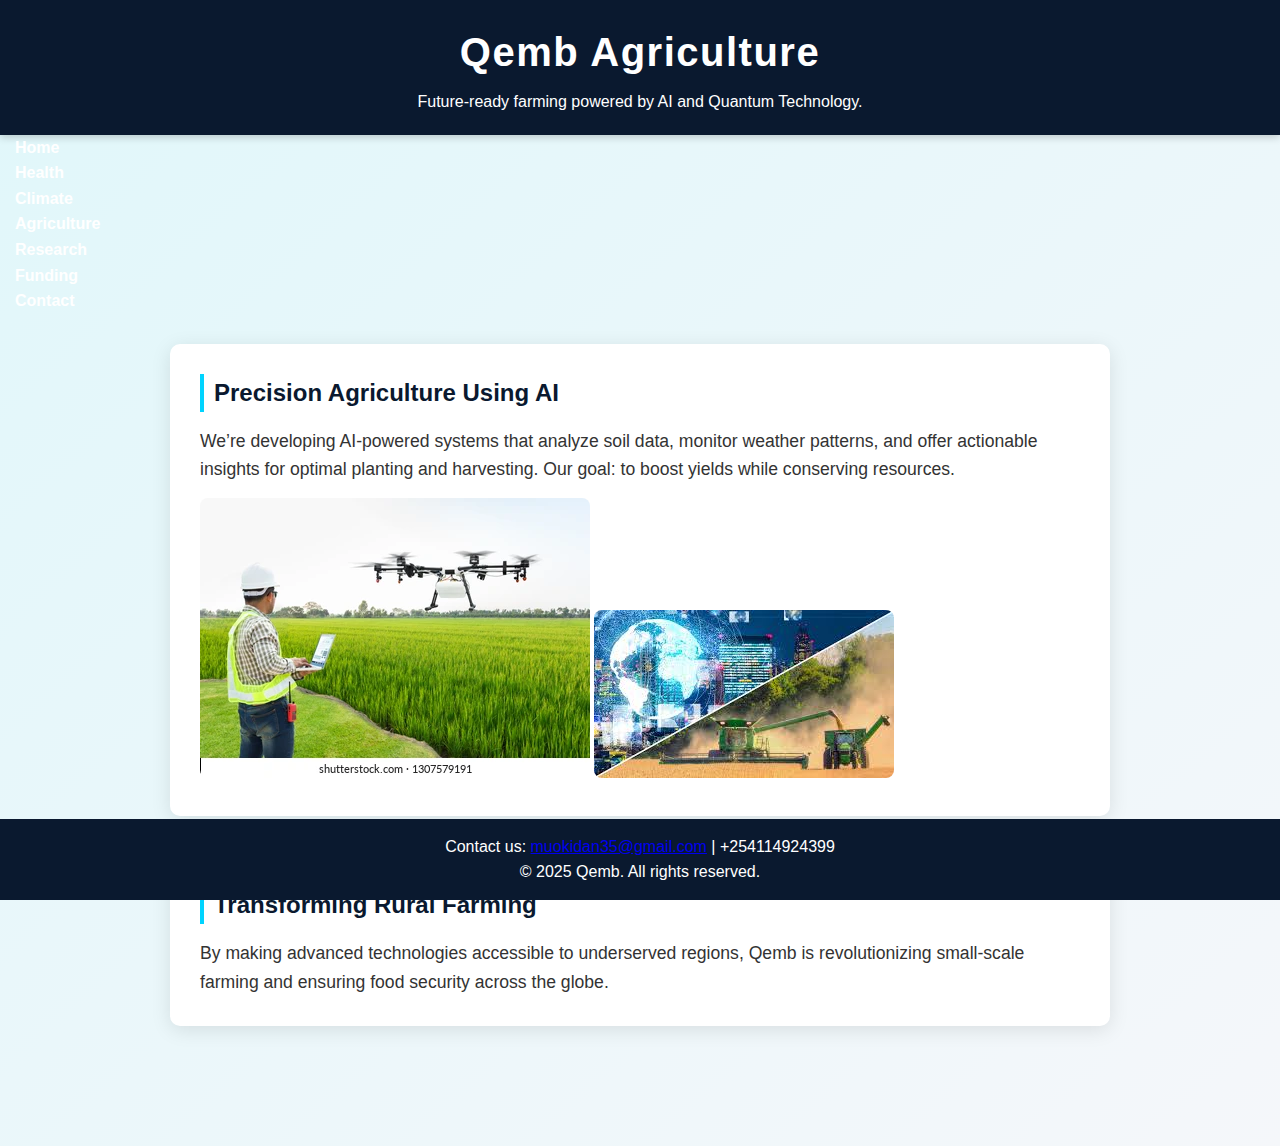
<file: agriculture.html>
<!DOCTYPE html>
<html lang="en">
<head>
  <meta charset="UTF-8" />
  <meta name="viewport" content="width=device-width, initial-scale=1.0" />
  <title>Qemb Agriculture – AI & Quantum for Food Security</title>
  <meta name="description" content="Qemb empowers agriculture with AI and quantum tools to boost crop yields, manage resources, and support farmers globally." />
  <meta name="keywords" content="Qemb, smart agriculture, AI farming, precision agriculture, food security, quantum agriculture" />
  <link rel="stylesheet" href="qemb.css" />
</head>
<body>
  <header>
    <h1>Qemb Agriculture</h1>
    <p>Future-ready farming powered by AI and Quantum Technology.</p>
  </header>

  <nav>
    <ul>
      <li><a href="index.html">Home</a></li>
      <li><a href="health.html">Health</a></li>
      <li><a href="climate.html">Climate</a></li>
      <li><a href="agriculture.html">Agriculture</a></li>
      <li><a href="research.html">Research</a></li>
      <li><a href="funding.html">Funding</a></li>
      <li><a href="contact.html">Contact</a></li>
    </ul>
  </nav>

  <main>
    <section>
      <h2>Precision Agriculture Using AI</h2>
      <p>We’re developing AI-powered systems that analyze soil data, monitor weather patterns, and offer actionable insights for optimal planting and harvesting. Our goal: to boost yields while conserving resources.</p>
      <img src="AgricultureImage1.webp" alt="Drone monitoring farmland with AI" />
      <img src="AgricultureImage2.jpg" alt="Quantum computing for crop analysis" />
    </section>

    <section>
      <h2>Transforming Rural Farming</h2>
      <p>By making advanced technologies accessible to underserved regions, Qemb is revolutionizing small-scale farming and ensuring food security across the globe.</p>
    </section>
  </main>

  <footer>
    <p>Contact us: <a href="mailto:muokidan35@gmail.com">muokidan35@gmail.com</a> | +254114924399</p>
    <p>© 2025 Qemb. All rights reserved.</p>
  </footer>
</body>
</html>
</file>
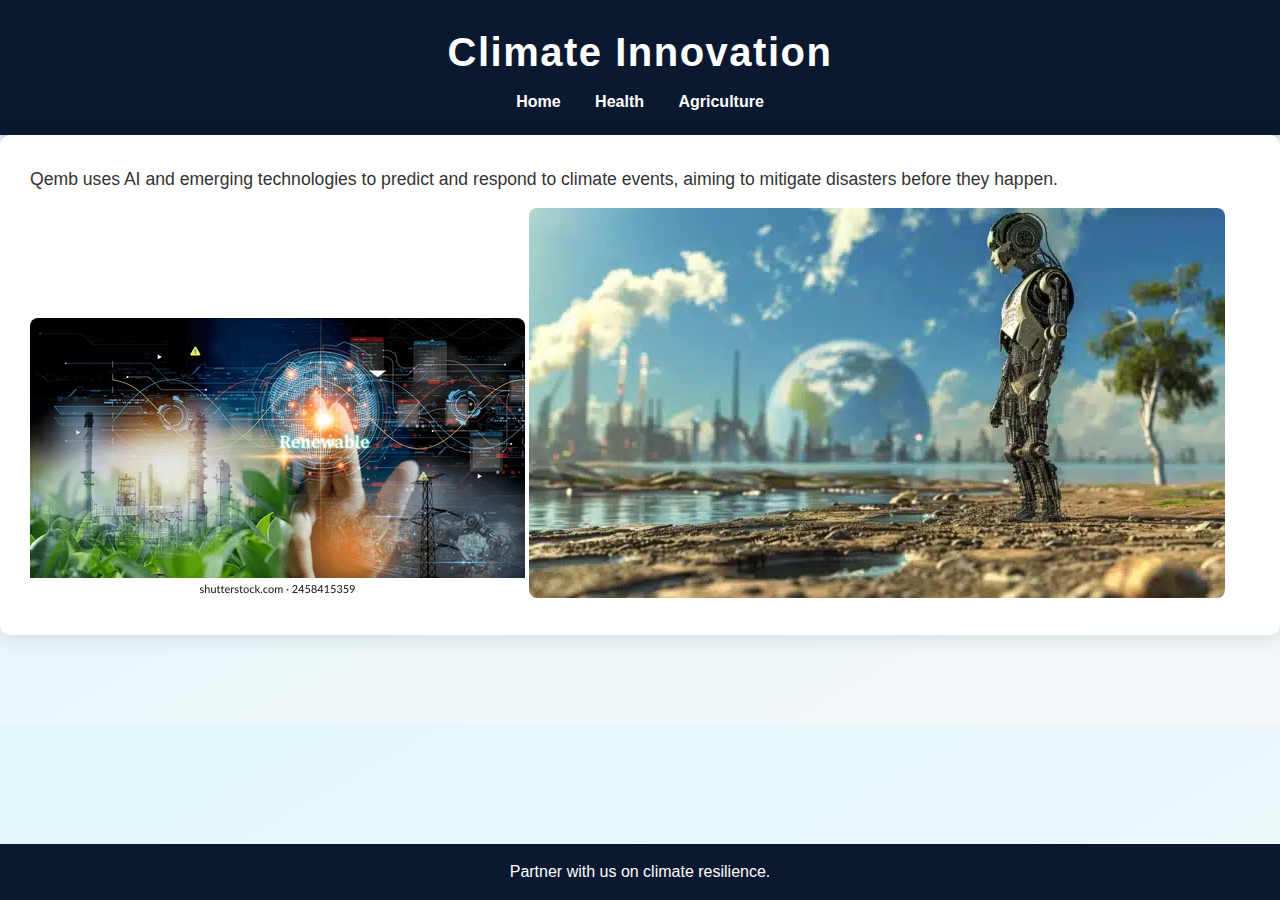
<file: climate.html>
<!DOCTYPE html>
<html lang="en">
<head>
  <meta charset="UTF-8" />
  <meta name="viewport" content="width=device-width, initial-scale=1.0" />
  <title>Qemb | Climate</title>
  <link rel="stylesheet" href="qemb.css" />
</head>
<body>
  <header>
    <h1>Climate Innovation</h1>
    <nav>
      <a href="index.html">Home</a>
      <a href="health.html">Health</a>
      <a href="agriculture.html">Agriculture</a>
    </nav>
  </header>

  <section>
    <p>Qemb uses AI and emerging technologies to predict and respond to climate events, aiming to mitigate disasters before they happen.</p>
    <img src="ClimateImage1.webp" alt="Climate Prediction">
    <img src="ClimateImage2.webp" alt="Disaster Response AI">
  </section>

  <footer>
    <p>Partner with us on climate resilience.</p>
  </footer>
</body>
</html>
</file>
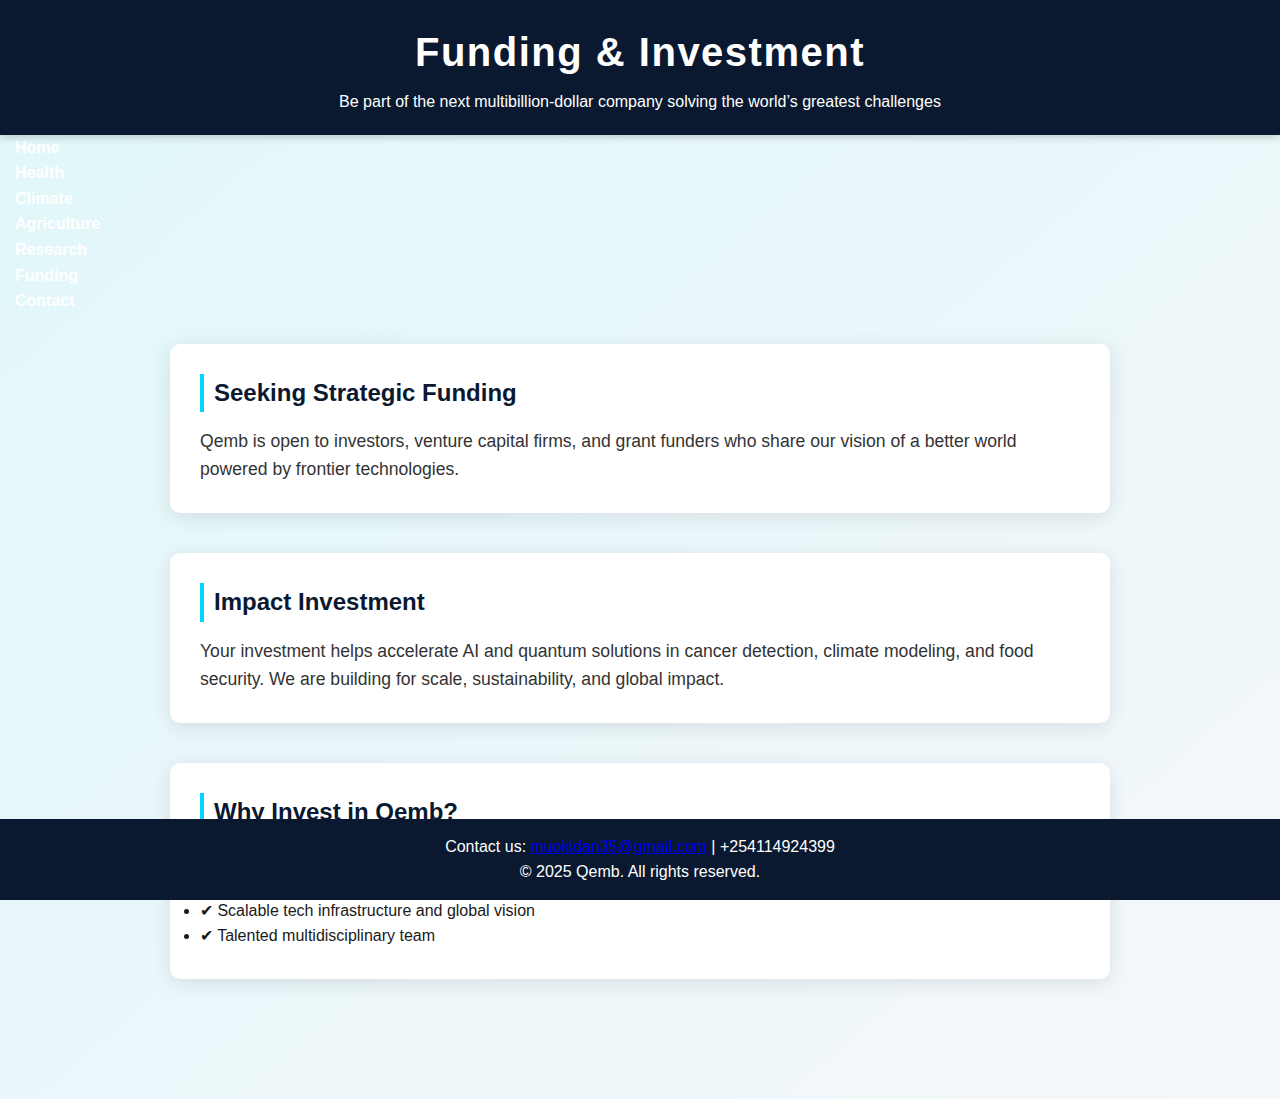
<file: funding.html>
<!DOCTYPE html>
<html lang="en">
<head>
  <meta charset="UTF-8" />
  <meta name="viewport" content="width=device-width, initial-scale=1.0" />
  <title>Qemb Funding – Invest in the Future of AI & Quantum</title>
  <meta name="description" content="Partner with Qemb through funding and investment opportunities. Help us scale AI and quantum tech for healthcare, climate, and agriculture." />
  <meta name="keywords" content="Qemb, investment, funding, venture capital, AI startup, quantum technology, tech funding, impact investment" />
  <link rel="stylesheet" href="qemb.css" />
</head>
<body>
  <header>
    <h1>Funding & Investment</h1>
    <p>Be part of the next multibillion-dollar company solving the world’s greatest challenges</p>
  </header>

  <nav>
    <ul>
      <li><a href="index.html">Home</a></li>
      <li><a href="health.html">Health</a></li>
      <li><a href="climate.html">Climate</a></li>
      <li><a href="agriculture.html">Agriculture</a></li>
      <li><a href="research.html">Research</a></li>
      <li><a href="funding.html">Funding</a></li>
      <li><a href="contact.html">Contact</a></li>
    </ul>
  </nav>

  <main>
    <section>
      <h2>Seeking Strategic Funding</h2>
      <p>Qemb is open to investors, venture capital firms, and grant funders who share our vision of a better world powered by frontier technologies.</p>
    </section>

    <section>
      <h2>Impact Investment</h2>
      <p>Your investment helps accelerate AI and quantum solutions in cancer detection, climate modeling, and food security. We are building for scale, sustainability, and global impact.</p>
    </section>

    <section>
      <h2>Why Invest in Qemb?</h2>
      <ul>
        <li>✔ Proven research pipeline in AI/Quantum</li>
        <li>✔ High-impact sectors: Health, Climate, Agriculture</li>
        <li>✔ Scalable tech infrastructure and global vision</li>
        <li>✔ Talented multidisciplinary team</li>
      </ul>
    </section>
  </main>

  <footer>
    <p>Contact us: <a href="mailto:muokidan35@gmail.com">muokidan35@gmail.com</a> | +254114924399</p>
    <p>© 2025 Qemb. All rights reserved.</p>
  </footer>
</body>
</html>
</file>
<file: qemb.css>
/* Reset and Base Styling */
* {
  margin: 0;
  padding: 0;
  box-sizing: border-box;
  font-family: 'Segoe UI', Tahoma, Geneva, Verdana, sans-serif;
}

body {
  background: linear-gradient(to bottom right, #e0f7fa, #f5f7fa);
  color: #1a1a1a;
  line-height: 1.6;
  font-size: 16px;
  padding-bottom: 50px;
}

/* Header */
header {
  background: #0a192f;
  color: #ffffff;
  padding: 20px 0;
  text-align: center;
  box-shadow: 0 2px 8px rgba(0, 0, 0, 0.2);
}

header h1 {
  font-size: 2.5em;
  margin-bottom: 5px;
  letter-spacing: 1.5px;
}

nav a {
  color: #ffffff;
  margin: 0 15px;
  text-decoration: none;
  font-weight: bold;
  transition: color 0.3s ease;
}

nav a:hover {
  color: #00d4ff;
}

/* Main content */
main {
  padding: 30px;
  max-width: 1000px;
  margin: auto;
}

/* Sections */
section {
  margin-bottom: 40px;
  background: #ffffff;
  border-radius: 10px;
  box-shadow: 0 4px 20px rgba(0, 0, 0, 0.1);
  padding: 30px;
}

section h2 {
  color: #0a192f;
  margin-bottom: 15px;
  border-left: 4px solid #00d4ff;
  padding-left: 10px;
}

section p {
  font-size: 1.1em;
  color: #333333;
}

/* Images */
img {
  max-width: 100%;
  border-radius: 8px;
  margin-top: 15px;
}

/* Footer */
footer {
  background-color: #0a192f;
  color: #ffffff;
  text-align: center;
  padding: 15px 0;
  position: fixed;
  bottom: 0;
  width: 100%;
}

/* Buttons and Links */
button, a.button {
  background: #00d4ff;
  color: #0a192f;
  padding: 10px 20px;
  border: none;
  border-radius: 8px;
  font-weight: bold;
  text-transform: uppercase;
  cursor: pointer;
  transition: all 0.3s ease;
  text-decoration: none;
}

button:hover, a.button:hover {
  background: #007a99;
  color: #fff;
}

/* Responsive */
@media screen and (max-width: 768px) {
  nav {
    display: flex;
    flex-direction: column;
    gap: 10px;
  }

  header h1 {
    font-size: 2em;
  }
}
</file>
